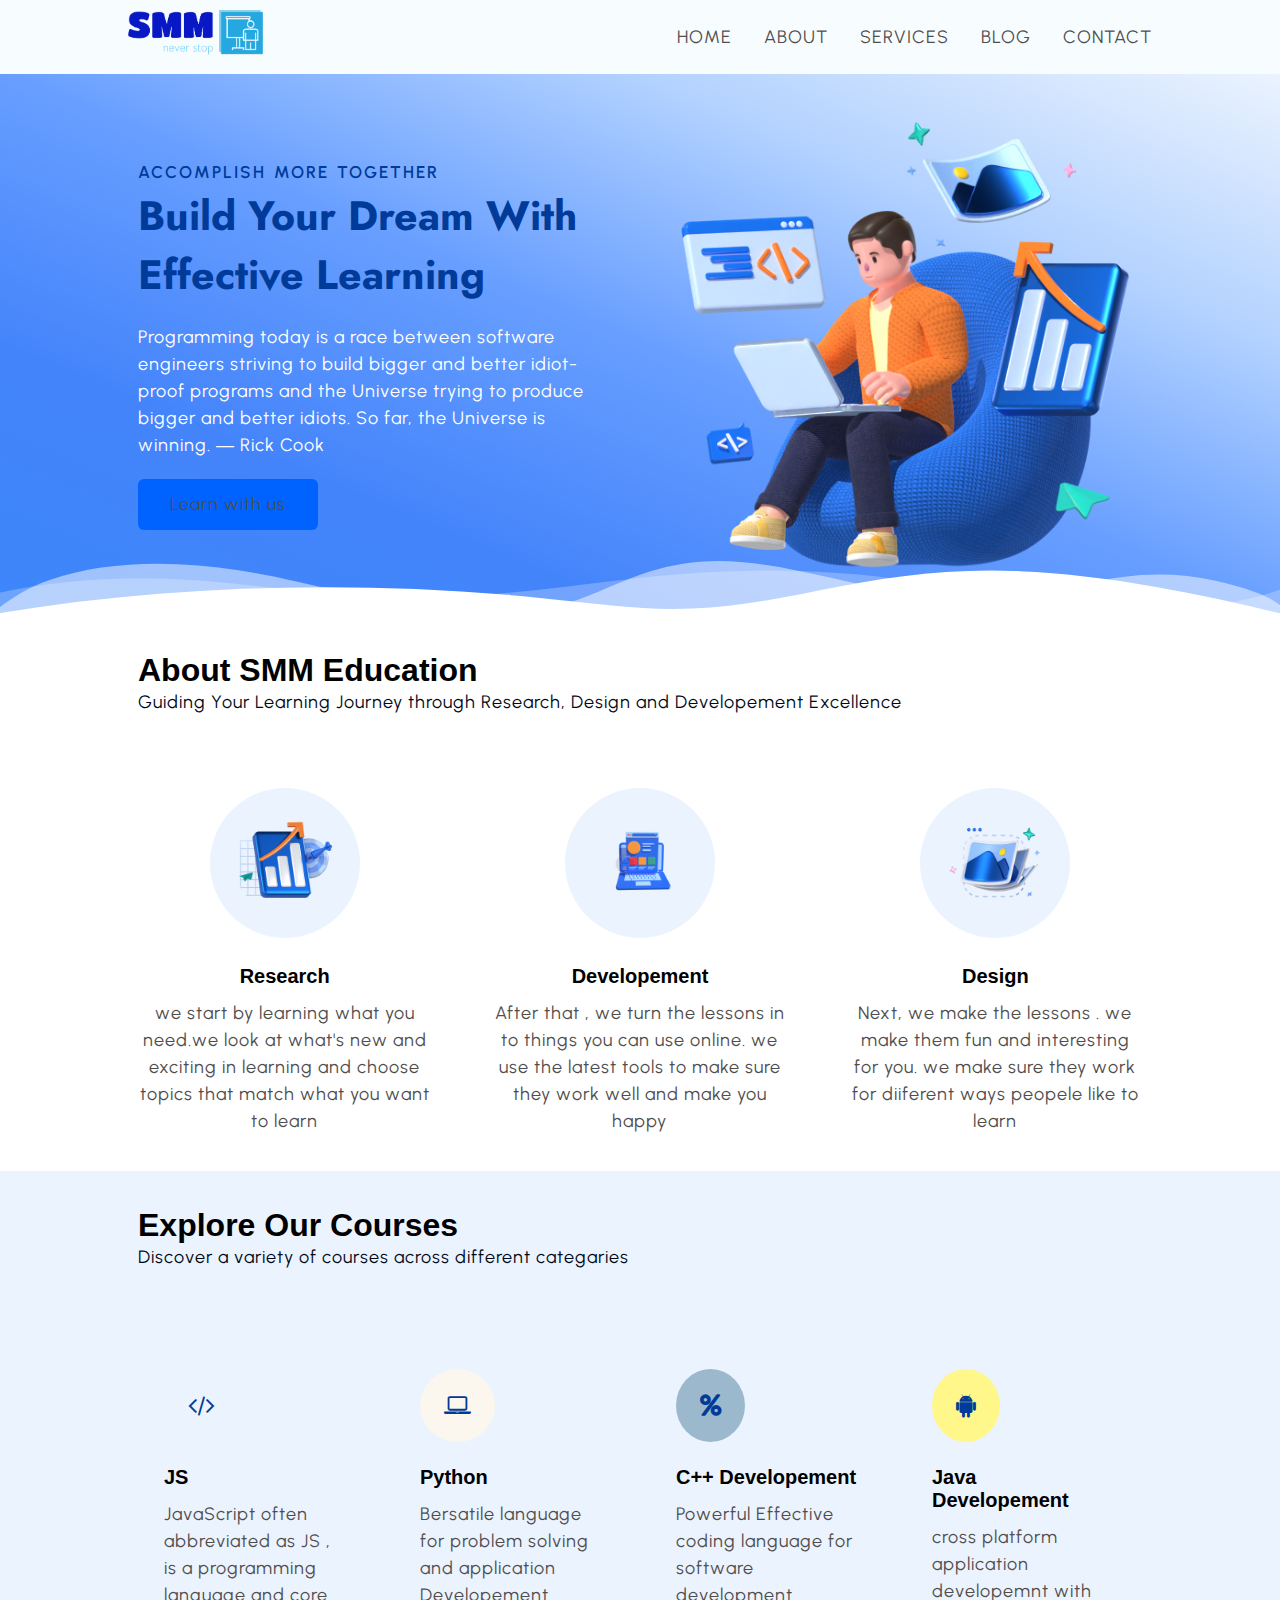
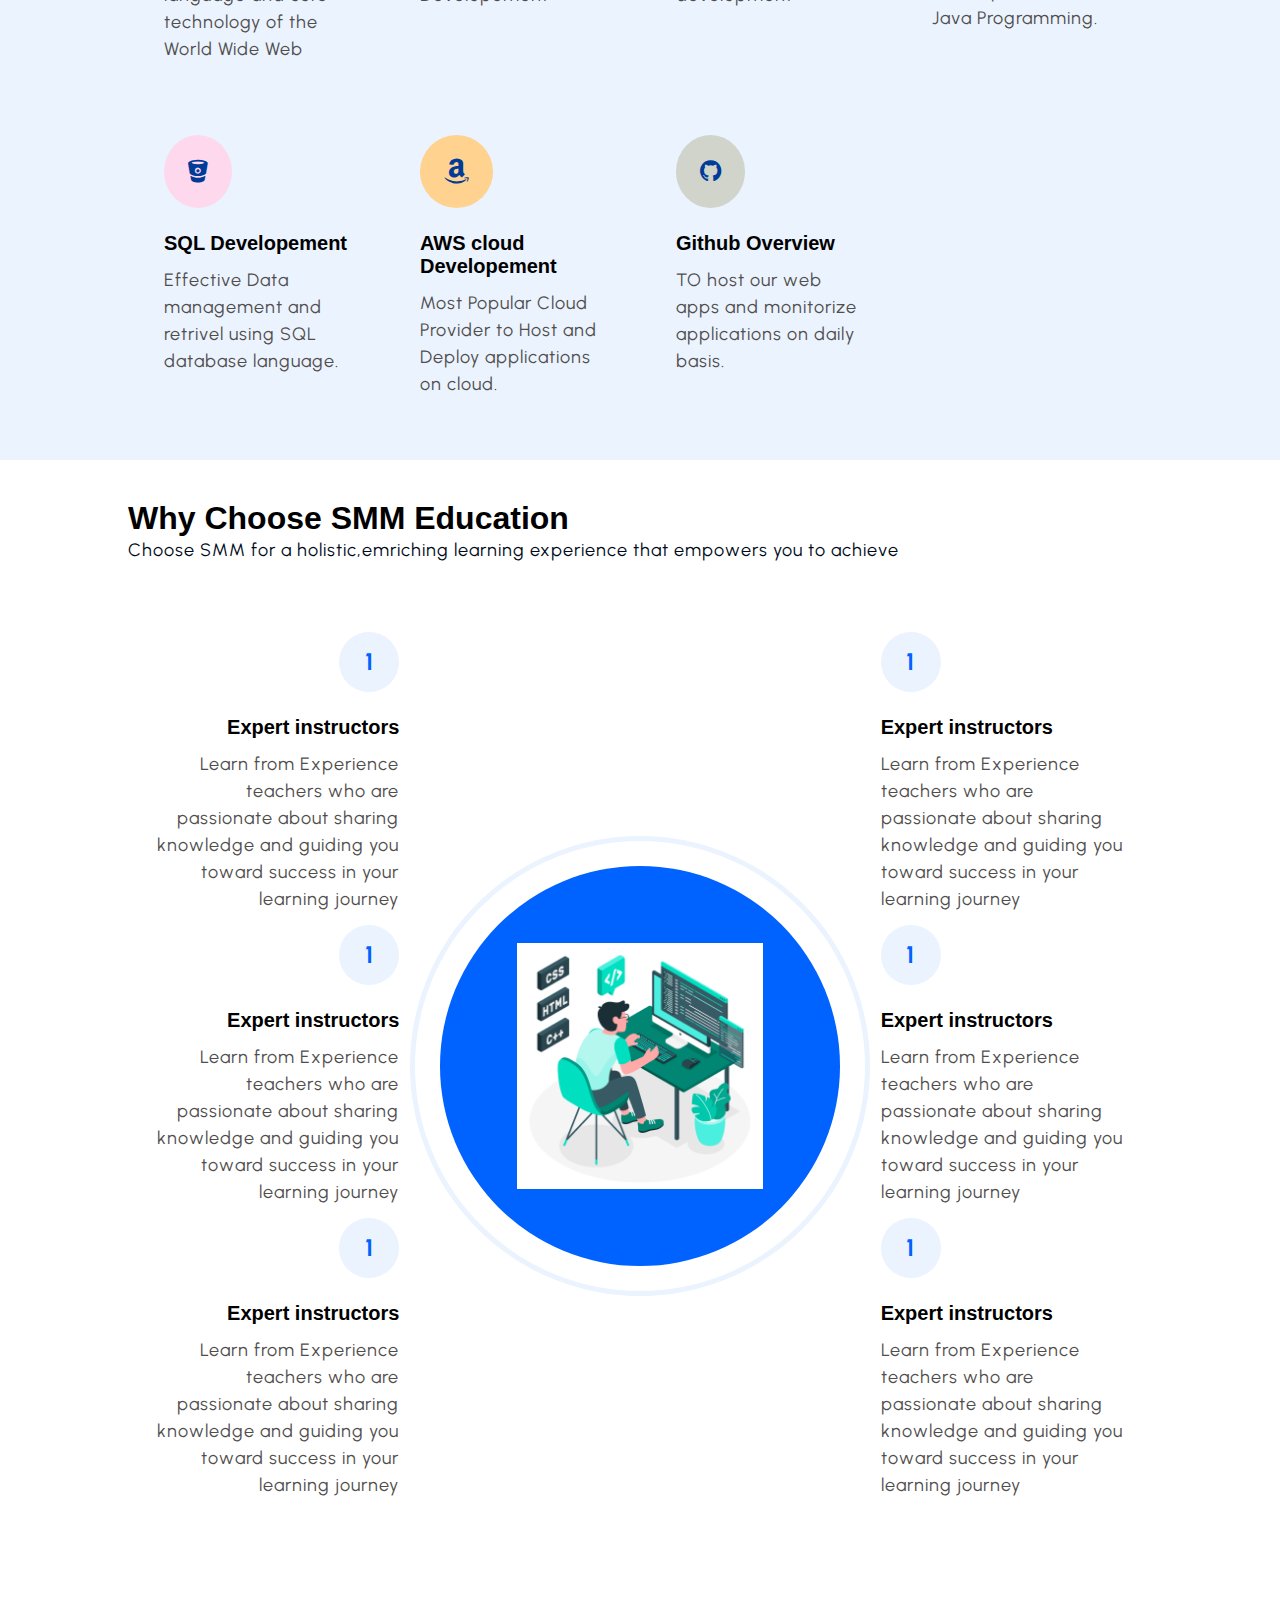
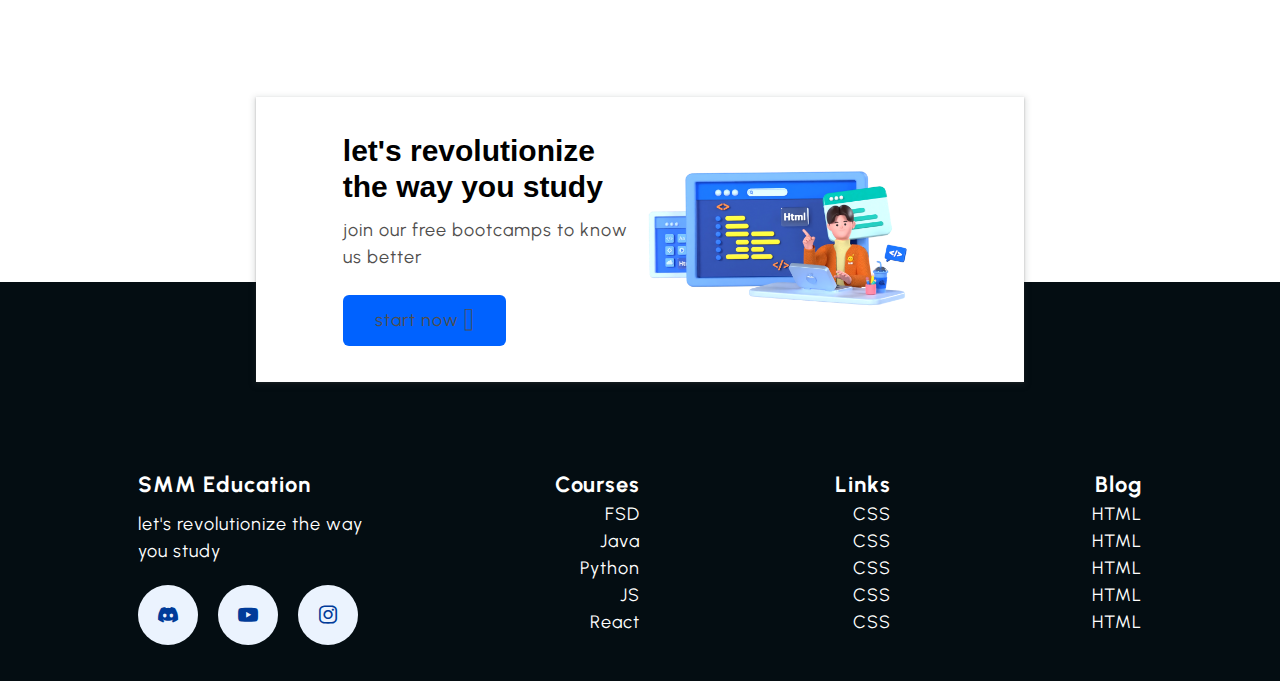
<file: index.html>
<!DOCTYPE html>
<html lang="en">
<head>
    <meta charset="UTF-8">
    <meta name="viewport" content="width=device-width, initial-scale=1.0">
    <title>SMM Kingdom</title>
    <link href='https://unpkg.com/boxicons@2.1.4/css/boxicons.min.css' rel='stylesheet'>
    <link rel="stylesheet" href="https://cdnjs.cloudflare.com/ajax/libs/font-awesome/4.7.0/css/font-awesome.min.css">
    <link rel="stylesheet" href="css/style.css">
</head>
<body>
    <header class="section-navbar">
        <div class="container">
            <div class="navbar-brand">
                <a href="index.html">
                    <img src="./images/logo1.png" alt="logo image" width="25%" height="auto">
                </a>
            </div>
            <div>
                <nav class="navbar">
                    <ul>
                        <li class="nav-item"><a class="nav-link" href="index.html">Home</a></li>
                        <li class="nav-item"><a class="nav-link" href="about.html">About</a></li>
                        <li class="nav-item"><a class="nav-link" href="service.html">Services</a></li>
                        <li class="nav-item"><a class="nav-link" href="blog.html">Blog</a></li>
                        <li class="nav-item"><a class="nav-link" href="contact.html">Contact</a></li>
                    </ul>
                </nav>

            </div>
        </div>
    </header>
 <!-- End of navbar  section -->

 <!-- Start Hero Section -->
 <main>
  <div class="section-hero">
    <div class="container grid grid-two-cols">
        <div class="section-hero--content">
            <p class="hero-subheading">
                ACCOMPLISH  MORE TOGETHER
            </p>
            <h1 class="hero-heading">
                Build Your Dream With Effective Learning
            </h1>
            <p class="hero-para">
                Programming today is a race between software engineers striving to 
                build bigger and better idiot-proof programs and the Universe trying to 
                produce bigger and better idiots. So far, the Universe is winning. ― Rick Cook 
            </p>
            <div class="hero-button">
                <a href="service.html" class="btn btn-white">Learn with us</a>
            </div>
        </div>

        <div class="section-hero--image">
            <figure>
                <img src="./images/main-hero.png" alt="hero 3d pic">
            </figure>

        </div>

    </div>

  </div>
  <div class="custom-shape-divider-bottom-1702902367">
    <svg data-name="Layer 1" xmlns="http://www.w3.org/2000/svg" viewBox="0 0 1200 120" preserveAspectRatio="none">
        <path d="M0,0V46.29c47.79,22.2,103.59,32.17,158,28,70.36-5.37,136.33-33.31,206.8-37.5C438.64,32.43,512.34,53.67,583,72.05c69.27,18,138.3,24.88,209.4,13.08,36.15-6,69.85-17.84,104.45-29.34C989.49,25,1113-14.29,1200,52.47V0Z" opacity=".25" class="shape-fill"></path>
        <path d="M0,0V15.81C13,36.92,27.64,56.86,47.69,72.05,99.41,111.27,165,111,224.58,91.58c31.15-10.15,60.09-26.07,89.67-39.8,40.92-19,84.73-46,130.83-49.67,36.26-2.85,70.9,9.42,98.6,31.56,31.77,25.39,62.32,62,103.63,73,40.44,10.79,81.35-6.69,119.13-24.28s75.16-39,116.92-43.05c59.73-5.85,113.28,22.88,168.9,38.84,30.2,8.66,59,6.17,87.09-7.5,22.43-10.89,48-26.93,60.65-49.24V0Z" opacity=".5" class="shape-fill"></path>
        <path d="M0,0V5.63C149.93,59,314.09,71.32,475.83,42.57c43-7.64,84.23-20.12,127.61-26.46,59-8.63,112.48,12.24,165.56,35.4C827.93,77.22,886,95.24,951.2,90c86.53-7,172.46-45.71,248.8-84.81V0Z" class="shape-fill"></path>
    </svg>
</div>
</main> 
 <!-- End Hero Section --> 

 <!-- About  Section -->
 <section class="section-about">
    <div class="container">
        <h2 class="section-common-heading">About SMM Education</h2>
        <p class="section-common-subheading">Guiding Your Learning Journey through Research,
             Design and Developement Excellence</p>

    </div>
    <div class="container grid grid-three--cols">
      <div class="about-div">
        <div class="icon">
            <img src="/images/research.png" alt="research image">
        </div>
        <h3 class="section-common--title">
            Research
        </h3>
        <p >we start by learning what you need.we look at what's new and 
            exciting in learning and choose topics that match what you want to learn
        </p>
      </div>

      <div class="about-div">
        <div class="icon">
            <img src="/images/dev.png" alt="research image">
        </div>
        <h3 class="section-common--title">
            Developement
        </h3>
        <p >After that , we turn the lessons in to things you can use online. we use the latest tools to make 
            sure they work well and make you happy
        </p>
      </div>

      <div class="about-div">
        <div class="icon">
            <img src="/images/design.png" alt="research image">
        </div>
        <h3 class="section-common--title">
            Design
        </h3>
        <p >Next, we make the lessons . we make them fun and interesting for you.
            we make sure they work for diiferent ways peopele like to learn
        </p>
      </div>
    </div>
 </section>
 <!-- End About Section --> 

 <!-- Course  Section -->
 <section class="section-course">
    <div class="container">
        <h2 class="section-common-heading">Explore Our Courses</h2>
        <p class="section-common-subheading">Discover a variety of courses across different categaries</p>
            
    </div>
    <div class="container grid grid-four--cols">
        <div class="course-div">
        <div class="icon">
            <i class="fa fa-code"></i>
        </div>
        <h3 class="section-common--title">
            JS
        </h3>
        <p >JavaScript often abbreviated as JS , is a programming language and core technology of the World Wide Web
        </p>
      </div>


      <div class="course-div">
        <div class="icon">
            <i class="fa fa-laptop"></i>
        </div>
        <h3 class="section-common--title">
            Python
        </h3>
        <p >Bersatile language for problem solving and application Developement
        </p>
      </div>


      <div class="course-div">
        <div class="icon">
            <i class="fa fa-percent"></i>
        </div>
        <h3 class="section-common--title">
            C++ Developement
        </h3>
        <p >Powerful Effective coding language for software development
        </p>
      </div>

      <div class="course-div">
        <div class="icon">
            <i class="fa fa-android"></i>
        </div>
        <h3 class="section-common--title">
            Java Developement
        </h3>
        <p >cross platform application developemnt with Java Programming.
        </p>
      </div>

      <div class="course-div">
        <div class="icon">
            <i class="fa fa-bitbucket"></i>
        </div>
        <h3 class="section-common--title">
            SQL Developement
        </h3>
        <p >Effective Data management and retrivel using SQL database language.
        </p>
      </div>

      <div class="course-div">
        <div class="icon">
            <i class="fa fa-amazon"></i>
        </div>
        <h3 class="section-common--title">
            AWS cloud Developement
        </h3>
        <p >Most Popular Cloud Provider to Host and Deploy applications on cloud.
        </p>
      </div>

      <div class="course-div">
        <div class="icon">
            <i class="fa fa-github"></i>
        </div>
        <h3 class="section-common--title">
            Github Overview
        </h3>
        <p >TO host our web apps and monitorize applications on daily basis.
        </p>
      </div>
    </div>
 </section>
 <!-- End Course Section --> 
 <!-- why Choose Course Section -->

 <section class="section-why--choose">
    <div class="container">
        <h2 class="section-common-heading">Why Choose SMM Education</h2>
        <p class="section-common-subheading">Choose SMM for a holistic,emriching learning experience that empowers you to achieve</p>

    </div>
    <div class="container grid grid-three--cols">
        <div class="choose-left--div text-align-right">
            <div class="why-choose--div">
                <p class="common-text--highlight">1</p>
                <h3 class="section-common--title">Expert instructors</h3>
                <p>Learn from Experience teachers who are passionate about sharing knowledge and
                    guiding you toward success in your learning journey
                </p>
            </div>

            <div class="why-choose--div">
                <p class="common-text--highlight">1</p>
                <h3 class="section-common--title">Expert instructors</h3>
                <p>Learn from Experience teachers who are passionate about sharing knowledge and
                    guiding you toward success in your learning journey
                </p>
            </div>


            <div class="why-choose--div">
                <p class="common-text--highlight">1</p>
                <h3 class="section-common--title">Expert instructors</h3>
                <p>Learn from Experience teachers who are passionate about sharing knowledge and
                    guiding you toward success in your learning journey
                </p>
            </div>
        </div>

        <!-- Center part of this -->
        <div class="choose-center--div">
            <figure>
                <img src="./images/1.jpg" alt="thapa tech">
            </figure>
        </div>

        <!-- Right side of part -->

        <div class="choose-right--div text-align-left">
            <div class="why-choose--div">
                <p class="common-text--highlight">1</p>
                <h3 class="section-common--title">Expert instructors</h3>
                <p>Learn from Experience teachers who are passionate about sharing knowledge and
                    guiding you toward success in your learning journey
                </p>
            </div>

            <div class="why-choose--div">
                <p class="common-text--highlight">1</p>
                <h3 class="section-common--title">Expert instructors</h3>
                <p>Learn from Experience teachers who are passionate about sharing knowledge and
                    guiding you toward success in your learning journey
                </p>
            </div>

            <div class="why-choose--div">
                <p class="common-text--highlight">1</p>
                <h3 class="section-common--title">Expert instructors</h3>
                <p>Learn from Experience teachers who are passionate about sharing knowledge and
                    guiding you toward success in your learning journey
                </p>
            </div>
        </div>

    </div>
 </section>

 <!-- End Choose Course Section -->

 <!-- contact home Section -->

 <div class="section-contact-homepage" id="section-contact-homepage">
    <div class="container grid grid-two-cols">
       <div class="contact-content">
        <h2 class="contact-title">let's revolutionize the way you study</h2>
        <p>join our free bootcamps to know us better</p>
        <div class="btn">
            <a href="contact.html">start now <i class='fas fa-arrow-right'></i></a>
        </div>
       </div>
       <div class="contact-image">
          <img src="images/main.png" alt="a guy coding">
       </div>
    </div>

 </div>


 <!-- End contact home Section -->

<!-- Footer Section -->
<footer>
    <div class="container grid grid-four--cols">
        <div class="footer-1--div">
            <div class="logo-brand">
                <a href="index.html" class="footer-subheading"> SMM Education</a>
            </div>
            <p>let's revolutionize the way you study</p>
            <div class="social-footer--icons">
                <a href="/" target="_blank" class="common-text--highlight"><i class='bx bxl-discord-alt'></i></a>
                <a href="/" target="_blank" class="common-text--highlight"><i class='bx bxl-youtube'></i></a>
                <a href="/" target="_blank" class="common-text--highlight"><i class='bx bxl-instagram'></i></a>
            </div>
        </div>

        <div class="footer-2--div">
            <p class="footer-subheading">Courses</p>
                <ul>
                    <li><a href="/">FSD</a></li>
                    <li><a href="/">Java</a></li>
                    <li><a href="/">Python</a></li>
                    <li><a href="/">JS</a></li>
                    <li><a href="/">React</a></li>
                </ul>

            

        </div>

        <div class="footer-3--div">
            <p class="footer-subheading">Links</p>
                <ul>
                    <li><a href="/">CSS</a></li>
                    <li><a href="/">CSS</a></li>
                    <li><a href="/">CSS</a></li>
                    <li><a href="/">CSS</a></li>
                    <li><a href="/">CSS</a></li>
                </ul>

            

        </div>

        <div class="footer-4--div">
            <p class="footer-subheading">Blog </p>
                <ul>
                    <li><a href="/">HTML</a></li>
                    <li><a href="/">HTML</a></li>
                    <li><a href="/">HTML</a></li>
                    <li><a href="/">HTML</a></li>
                    <li><a href="/">HTML</a></li>
                </ul>

           

        </div>

    </div>
</footer>

<!-- End Footer Section -->

</body>
</html>
</file>
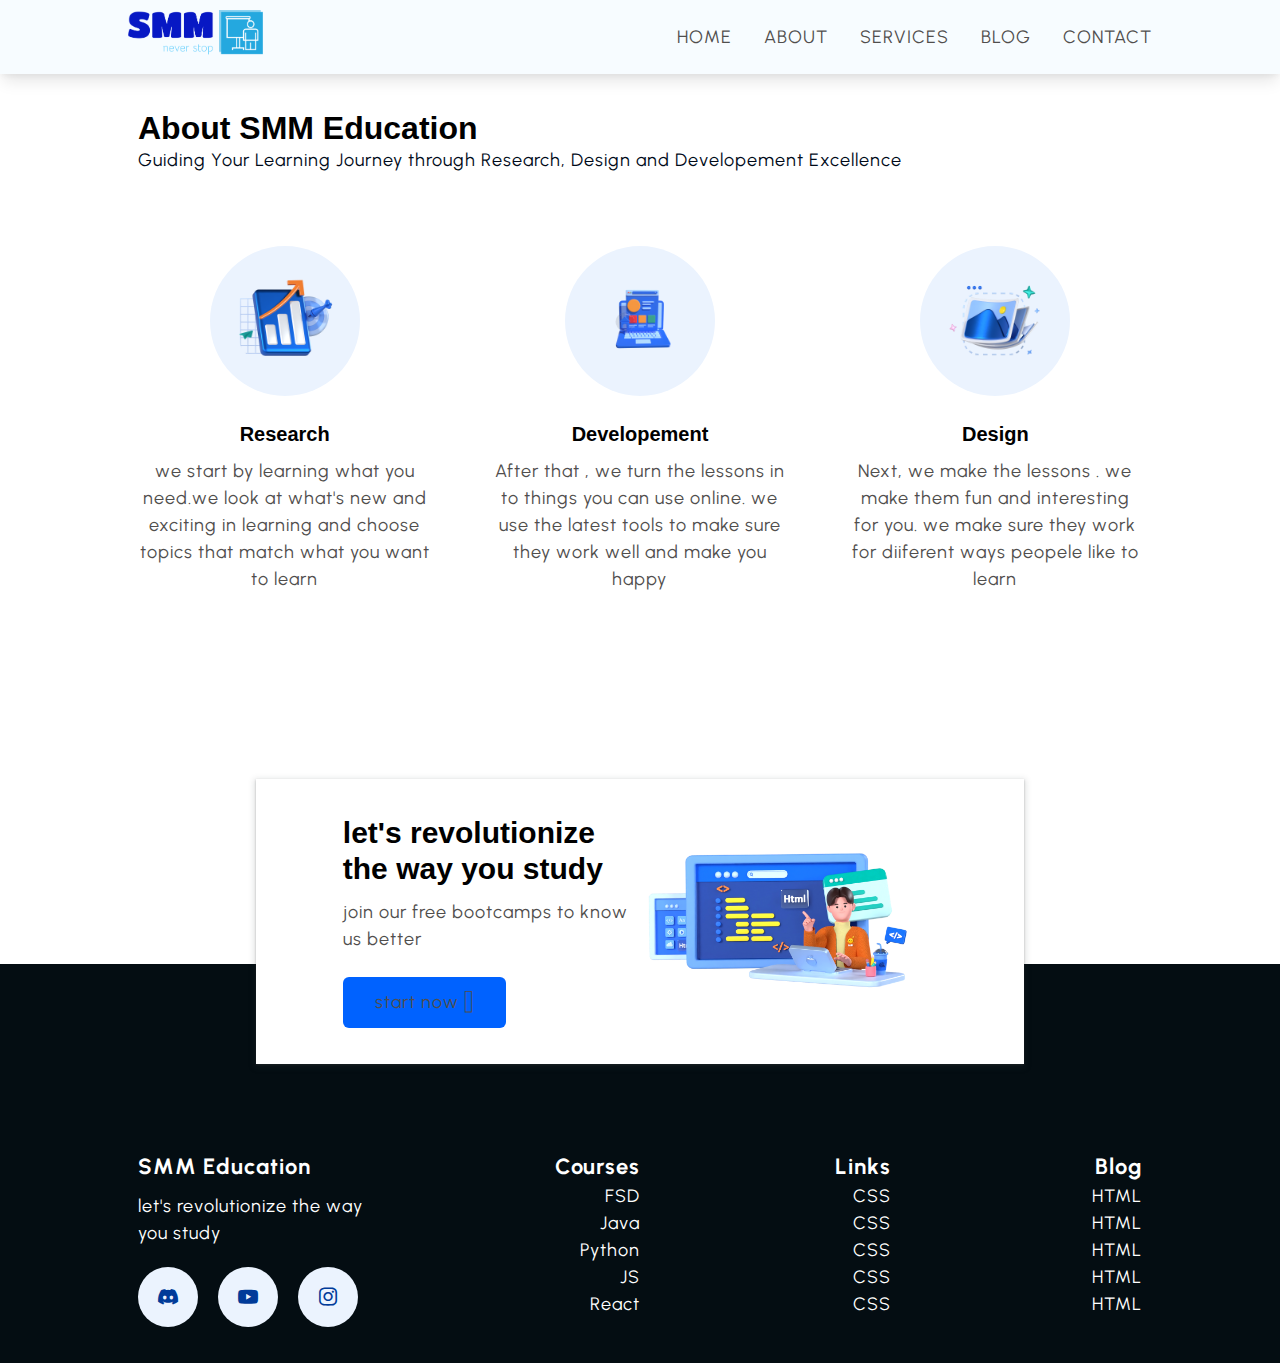
<file: about.html>
<!DOCTYPE html>
<html lang="en">
<head>
    <meta charset="UTF-8">
    <meta name="viewport" content="width=device-width, initial-scale=1.0">
    <title>SMM Kingdom</title>
    <link href='https://unpkg.com/boxicons@2.1.4/css/boxicons.min.css' rel='stylesheet'>
    <link rel="stylesheet" href="https://cdnjs.cloudflare.com/ajax/libs/font-awesome/4.7.0/css/font-awesome.min.css">
    <link rel="stylesheet" href="css/style.css">
</head>
<body>
    <header class="section-navbar">
        <div class="container">
            <div class="navbar-brand">
                <a href="index.html">
                    <img src="./images/logo1.png" alt="logo image" width="25%" height="auto">
                </a>
            </div>
            <div>
                <nav class="navbar">
                    <ul>
                        <li class="nav-item"><a class="nav-link" href="index.html">Home</a></li>
                        <li class="nav-item"><a class="nav-link" href="about.html">About</a></li>
                        <li class="nav-item"><a class="nav-link" href="service.html">Services</a></li>
                        <li class="nav-item"><a class="nav-link" href="blog.html">Blog</a></li>
                        <li class="nav-item"><a class="nav-link" href="contact.html">Contact</a></li>
                    </ul>
                </nav>

            </div>
        </div>
    </header>

<!-- ========== About Section ========== -->
<section class="section-about">
  <div class="container">
      <h2 class="section-common-heading">About SMM Education</h2>
      <p class="section-common-subheading">Guiding Your Learning Journey through Research,
           Design and Developement Excellence</p>

  </div>
  <div class="container grid grid-three--cols">
    <div class="about-div">
      <div class="icon">
          <img src="/images/research.png" alt="research image">
      </div>
      <h3 class="section-common--title">
          Research
      </h3>
      <p >we start by learning what you need.we look at what's new and 
          exciting in learning and choose topics that match what you want to learn
      </p>
    </div>

    <div class="about-div">
      <div class="icon">
          <img src="/images/dev.png" alt="research image">
      </div>
      <h3 class="section-common--title">
          Developement
      </h3>
      <p >After that , we turn the lessons in to things you can use online. we use the latest tools to make 
          sure they work well and make you happy
      </p>
    </div>

    <div class="about-div">
      <div class="icon">
          <img src="/images/design.png" alt="research image">
      </div>
      <h3 class="section-common--title">
          Design
      </h3>
      <p >Next, we make the lessons . we make them fun and interesting for you.
          we make sure they work for diiferent ways peopele like to learn
      </p>
    </div>
  </div>
</section>


<!-- Contact page -->

<div class="section-contact-homepage" id="section-contact-homepage">
  <div class="container grid grid-two-cols">
     <div class="contact-content">
      <h2 class="contact-title">let's revolutionize the way you study</h2>
      <p>join our free bootcamps to know us better</p>
      <div class="btn">
          <a href="contact.html">start now <i class='fas fa-arrow-right'></i></a>
      </div>
     </div>
     <div class="contact-image">
        <img src="images/main.png" alt="a guy coding">
     </div>
  </div>

</div>



<!--Footer section-->

<footer>
  <div class="container grid grid-four--cols">
      <div class="footer-1--div">
          <div class="logo-brand">
              <a href="index.html" class="footer-subheading"> SMM Education</a>
          </div>
          <p>let's revolutionize the way you study</p>
          <div class="social-footer--icons">
              <a href="/" target="_blank" class="common-text--highlight"><i class='bx bxl-discord-alt'></i></a>
              <a href="/" target="_blank" class="common-text--highlight"><i class='bx bxl-youtube'></i></a>
              <a href="/" target="_blank" class="common-text--highlight"><i class='bx bxl-instagram'></i></a>
          </div>
      </div>

      <div class="footer-2--div">
          <p class="footer-subheading">Courses</p>
              <ul>
                  <li><a href="/">FSD</a></li>
                  <li><a href="/">Java</a></li>
                  <li><a href="/">Python</a></li>
                  <li><a href="/">JS</a></li>
                  <li><a href="/">React</a></li>
              </ul>

          

      </div>

      <div class="footer-3--div">
          <p class="footer-subheading">Links</p>
              <ul>
                  <li><a href="/">CSS</a></li>
                  <li><a href="/">CSS</a></li>
                  <li><a href="/">CSS</a></li>
                  <li><a href="/">CSS</a></li>
                  <li><a href="/">CSS</a></li>
              </ul>

          

      </div>

      <div class="footer-4--div">
          <p class="footer-subheading">Blog </p>
              <ul>
                  <li><a href="/">HTML</a></li>
                  <li><a href="/">HTML</a></li>
                  <li><a href="/">HTML</a></li>
                  <li><a href="/">HTML</a></li>
                  <li><a href="/">HTML</a></li>
              </ul>

         

      </div>

  </div>
</footer>

    
  </body>
</html>
</file>
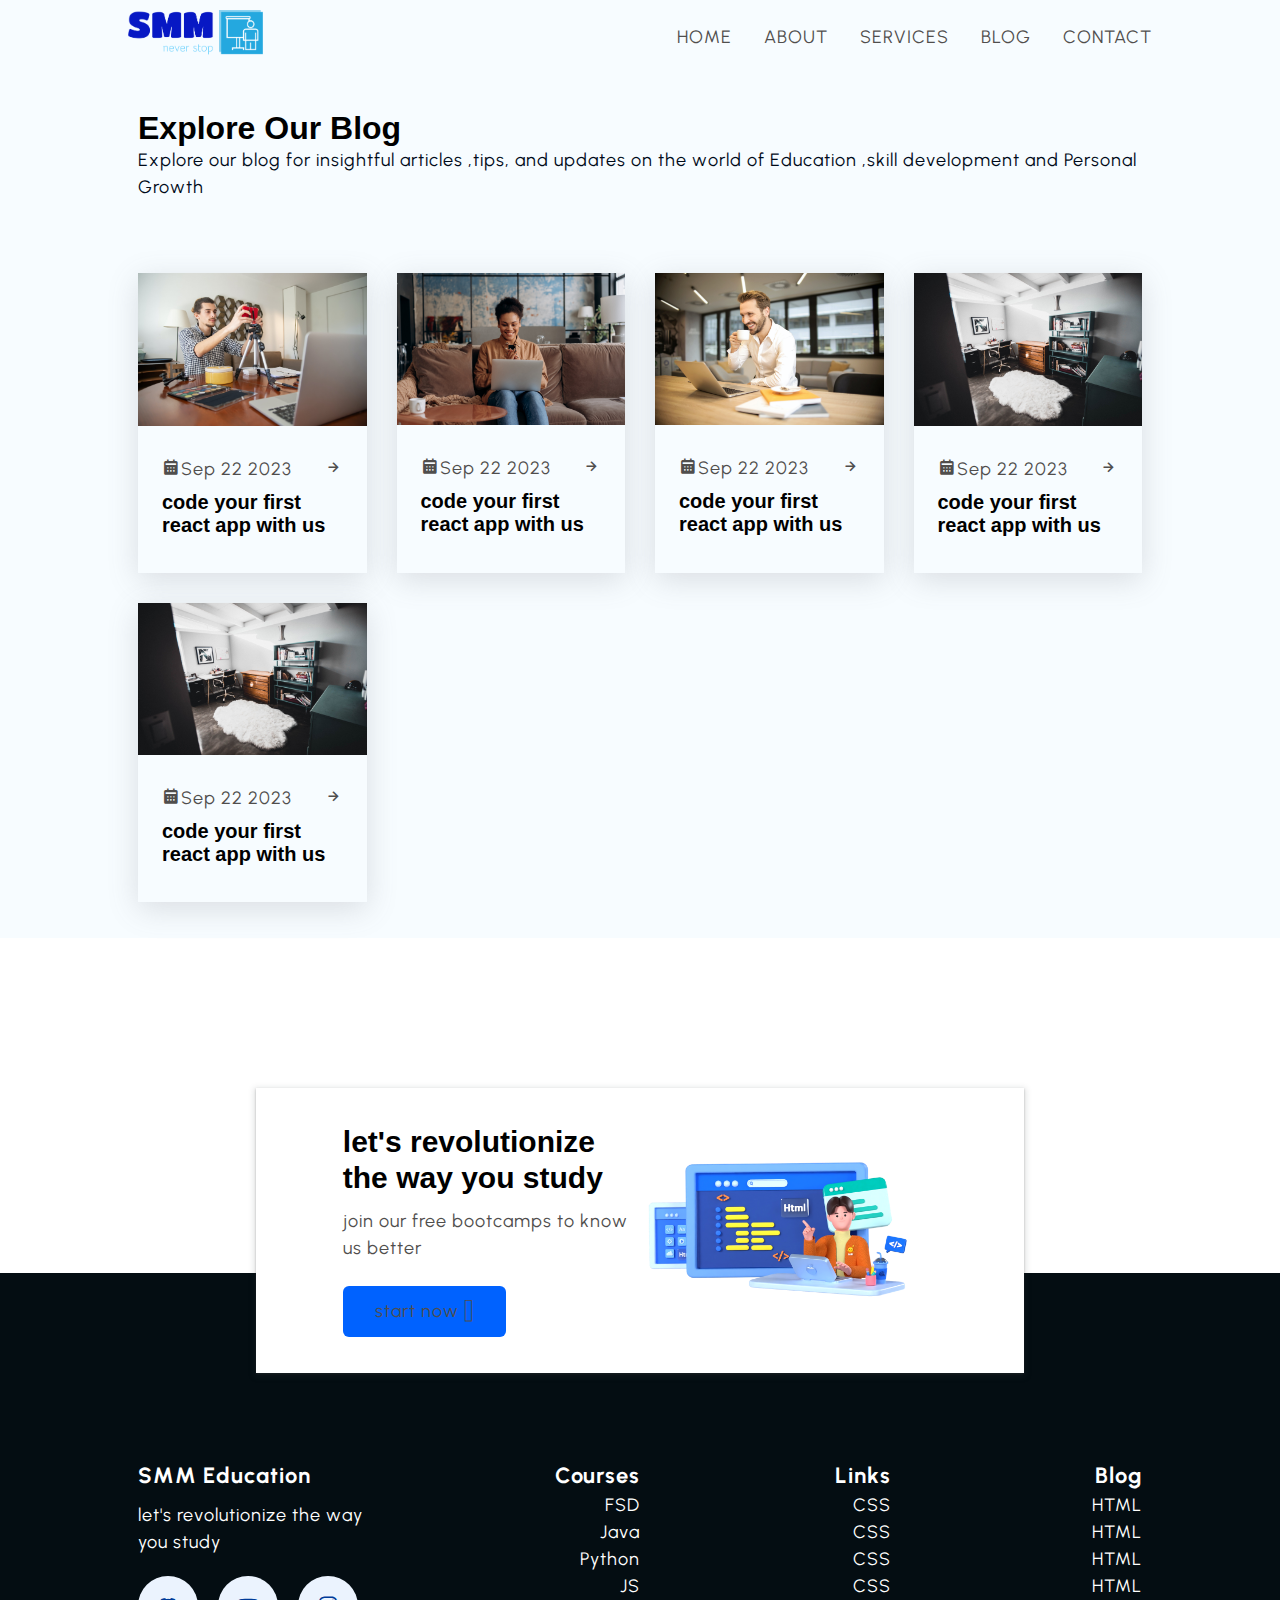
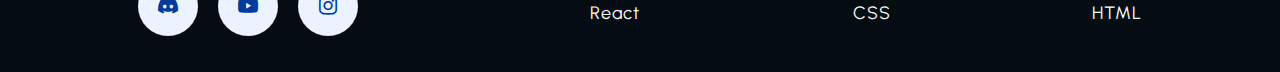
<file: blog.html>
<!DOCTYPE html>
<html lang="en">
<head>
    <meta charset="UTF-8">
    <meta name="viewport" content="width=device-width, initial-scale=1.0">
    <title>SMM Kingdom</title>
    <link href='https://unpkg.com/boxicons@2.1.4/css/boxicons.min.css' rel='stylesheet'>
    <link rel="stylesheet" href="https://cdnjs.cloudflare.com/ajax/libs/font-awesome/4.7.0/css/font-awesome.min.css">
    <link rel="stylesheet" href="css/style.css">
</head>
<body>
    <header class="section-navbar">
        <div class="container">
            <div class="navbar-brand">
                <a href="index.html">
                    <img src="./images/logo1.png" alt="logo image" width="25%" height="auto">
                </a>
            </div>
            <div>
                <nav class="navbar">
                    <ul>
                        <li class="nav-item"><a class="nav-link" href="index.html">Home</a></li>
                        <li class="nav-item"><a class="nav-link" href="about.html">About</a></li>
                        <li class="nav-item"><a class="nav-link" href="service.html">Services</a></li>
                        <li class="nav-item"><a class="nav-link" href="blog.html">Blog</a></li>
                        <li class="nav-item"><a class="nav-link" href="contact.html">Contact</a></li>
                    </ul>
                </nav>

            </div>
        </div>
    </header>

<!-- ========== Blog Section ========== -->

<div class="section-blog">
    <div class="container">
        <h2 class="section-common-heading">Explore Our Blog</h2>
        <p class="section-common-subheading">Explore our blog for insightful articles ,tips,  and updates on the 
            world of Education ,skill development and Personal Growth
        </p>
    </div>
        <div class="container grid grid-four--cols">
            <div class="blog">
                <figure>
                    <img src="images/1-1.jpg" alt="normal one">
                </figure>
                <div class="blog-content">
                    <div class="blog-date">
                        <p><i class='bx bxs-calendar'></i>Sep 22 2023</p>
                        <p><i class='bx bx-right-arrow-alt'></i></p>
                    </div>
                    <h2 class="section-common--title">
                        code your first react app with us
                    </h2>
                </div>

            </div>

            <div class="blog">
                <figure>
                    <img src="images/2-2.jpg" alt="normal one">
                </figure>
                <div class="blog-content">
                    <div class="blog-date">
                        <p><i class='bx bxs-calendar'></i>Sep 22 2023</p>
                        <p><i class='bx bx-right-arrow-alt'></i></p>
                    </div>
                    <h2 class="section-common--title">
                        code your first react app with us
                    </h2>
                </div>

            </div>

            <div class="blog">
                <figure>
                    <img src="images/3-3.jpg" alt="normal one">
                </figure>
                <div class="blog-content">
                    <div class="blog-date">
                        <p><i class='bx bxs-calendar'></i>Sep 22 2023</p>
                        <p><i class='bx bx-right-arrow-alt'></i></p>
                    </div>
                    <h2 class="section-common--title">
                        code your first react app with us
                    </h2>
                </div>

            </div>
            
            <div class="blog">
                <figure>
                    <img src="images/4-4.jpg" alt="normal one">
                </figure>
                <div class="blog-content">
                    <div class="blog-date">
                        <p><i class='bx bxs-calendar'></i>Sep 22 2023</p>
                        <p><i class='bx bx-right-arrow-alt'></i></p>
                    </div>
                    <h2 class="section-common--title">
                        code your first react app with us
                    </h2>
                </div>

            </div>

            <div class="blog">
                <figure>
                    <img src="images/4-4.jpg" alt="normal one">
                </figure>
                <div class="blog-content">
                    <div class="blog-date">
                        <p><i class='bx bxs-calendar'></i>Sep 22 2023</p>
                        <p><i class='bx bx-right-arrow-alt'></i></p>
                    </div>
                    <h2 class="section-common--title">
                        code your first react app with us
                    </h2>
                </div>

            </div>

        </div>

    

</div>

<!-- Contact page -->

<div class="section-contact-homepage" id="section-contact-homepage">
  <div class="container grid grid-two-cols">
     <div class="contact-content">
      <h2 class="contact-title">let's revolutionize the way you study</h2>
      <p>join our free bootcamps to know us better</p>
      <div class="btn">
          <a href="contact.html">start now <i class='fas fa-arrow-right'></i></a>
      </div>
     </div>
     <div class="contact-image">
        <img src="images/main.png" alt="a guy coding">
     </div>
  </div>

</div>



<!--Footer section-->

<footer>
  <div class="container grid grid-four--cols">
      <div class="footer-1--div">
          <div class="logo-brand">
              <a href="index.html" class="footer-subheading"> SMM Education</a>
          </div>
          <p>let's revolutionize the way you study</p>
          <div class="social-footer--icons">
              <a href="/" target="_blank" class="common-text--highlight"><i class='bx bxl-discord-alt'></i></a>
              <a href="/" target="_blank" class="common-text--highlight"><i class='bx bxl-youtube'></i></a>
              <a href="/" target="_blank" class="common-text--highlight"><i class='bx bxl-instagram'></i></a>
          </div>
      </div>

      <div class="footer-2--div">
          <p class="footer-subheading">Courses</p>
              <ul>
                  <li><a href="/">FSD</a></li>
                  <li><a href="/">Java</a></li>
                  <li><a href="/">Python</a></li>
                  <li><a href="/">JS</a></li>
                  <li><a href="/">React</a></li>
              </ul>

          

      </div>

      <div class="footer-3--div">
          <p class="footer-subheading">Links</p>
              <ul>
                  <li><a href="/">CSS</a></li>
                  <li><a href="/">CSS</a></li>
                  <li><a href="/">CSS</a></li>
                  <li><a href="/">CSS</a></li>
                  <li><a href="/">CSS</a></li>
              </ul>

          

      </div>

      <div class="footer-4--div">
          <p class="footer-subheading">Blog </p>
              <ul>
                  <li><a href="/">HTML</a></li>
                  <li><a href="/">HTML</a></li>
                  <li><a href="/">HTML</a></li>
                  <li><a href="/">HTML</a></li>
                  <li><a href="/">HTML</a></li>
              </ul>

         

      </div>

  </div>
</footer>

    
  </body>
</html>
</file>
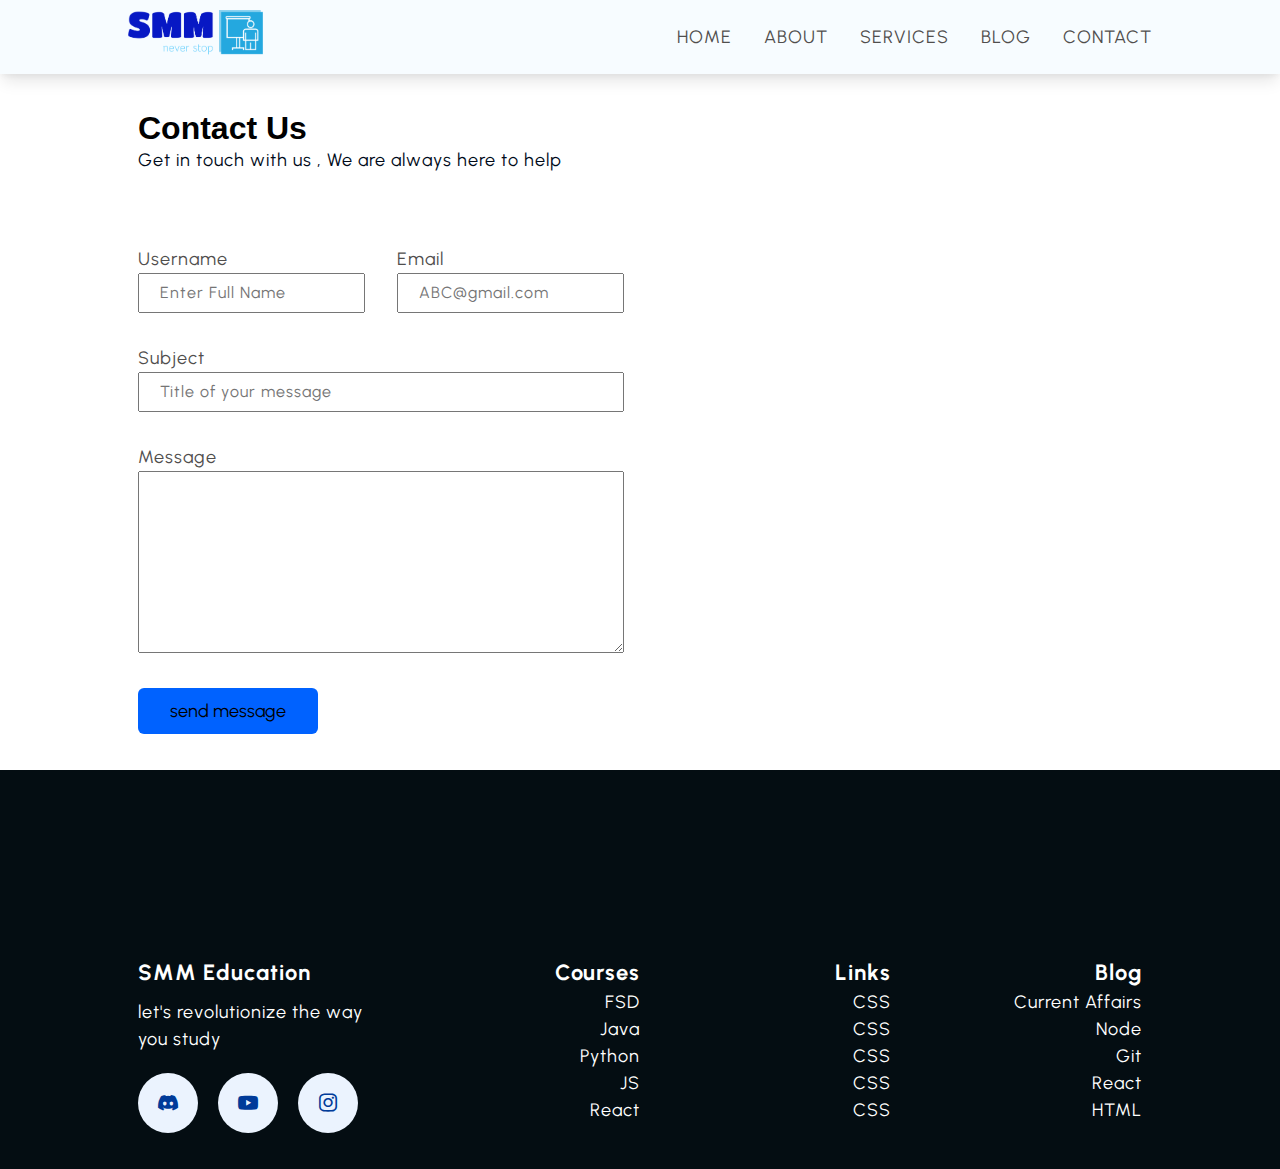
<file: contact.html>
<!DOCTYPE html>
<html lang="en">
<head>
    <meta charset="UTF-8">
    <meta name="viewport" content="width=device-width, initial-scale=1.0">
    <title>SMM Kingdom</title>
    <link href='https://unpkg.com/boxicons@2.1.4/css/boxicons.min.css' rel='stylesheet'>
    <link rel="stylesheet" href="https://cdnjs.cloudflare.com/ajax/libs/font-awesome/4.7.0/css/font-awesome.min.css">
    <link rel="stylesheet" href="css/style.css">
</head>
<body>
    <header class="section-navbar">
        <div class="container">
            <div class="navbar-brand">
                <a href="index.html">
                    <img src="./images/logo1.png" alt="logo image" width="25%" height="auto">
                </a>
            </div>
            <div>
                <nav class="navbar">
                    <ul>
                        <li class="nav-item"><a class="nav-link" href="index.html">Home</a></li>
                        <li class="nav-item"><a class="nav-link" href="about.html">About</a></li>
                        <li class="nav-item"><a class="nav-link" href="service.html">Services</a></li>
                        <li class="nav-item"><a class="nav-link" href="blog.html">Blog</a></li>
                        <li class="nav-item"><a class="nav-link" href="contact.html">Contact</a></li>
                    </ul>
                </nav>

            </div>
        </div>
    </header>

<!-- ========== Blog Section ========== -->

<div class="section-contact">
    <div class="container">
        <h2 class="section-common-heading">Contact Us</h2>
        <p class="section-common-subheading">Get in touch with us , We are always here to help
        </p>
    </div>
    <div class="container grid grid-two-cols">
            <div class="contact-content">
                <form action="#">
                    <div class="grid grid-two-cols mb-3">
                        <div>
                        <label for="username">username</label>
                        <input type="text" name="username" id="username" required autocomplete="off" placeholder="Enter Full Name" class="info-name name">
                        </div>
                        <div>
                        <label for="Email">Email</label>
                        <input type="email" name="Email" id="Email" required autocomplete="off" placeholder="ABC@gmail.com" class="info-name Email">
                        </div>
                    </div>

                    <div class="mb-3">
                        <label for="subject">subject</label>
                        <input type="text" name="subject" id="subject" required autocomplete="off"placeholder="Title of your message" class="info-name">
                    </div>
                    <div class="mb-3">
                        <label for="message">message</label>
                        <textarea name="message" id="message" cols="30" rows="10" class="info-name"></textarea>
                    </div>

                    <div>
                        <button type="submit" class="btn btn-submit">send message</button>
                    </div>
                </form>

            </div>
            <div class="section-map">
                <iframe src="https://www.google.com/maps/embed?pb=!1m18!1m12!1m3!1d497511.2310658522!2d79.8793347410795!3d13.047985943115949!2m3!1f0!2f0!3f0!3m2!1i1024!2i768!4f13.1!3m3!1m2!1s0x3a5265ea4f7d3361%3A0x6e61a70b6863d433!2sChennai%2C%20Tamil%20Nadu!5e0!3m2!1sen!2sin!4v1703179080455!5m2!1sen!2sin" width="100%" height="450" style="border:0;" allowfullscreen="" loading="lazy" referrerpolicy="no-referrer-when-downgrade"></iframe> 

            </div>

        </div>
            

    

</div>





<!--Footer section-->

<footer>
  <div class="container grid grid-four--cols">
      <div class="footer-1--div">
          <div class="logo-brand">
              <a href="index.html" class="footer-subheading"> SMM Education</a>
          </div>
          <p>let's revolutionize the way you study</p>
          <div class="social-footer--icons">
              <a href="/" target="_blank" class="common-text--highlight"><i class='bx bxl-discord-alt'></i></a>
              <a href="/" target="_blank" class="common-text--highlight"><i class='bx bxl-youtube'></i></a>
              <a href="/" target="_blank" class="common-text--highlight"><i class='bx bxl-instagram'></i></a>
          </div>
      </div>

      <div class="footer-2--div">
          <p class="footer-subheading">Courses</p>
              <ul>
                  <li><a href="/">FSD</a></li>
                  <li><a href="/">Java</a></li>
                  <li><a href="/">Python</a></li>
                  <li><a href="/">JS</a></li>
                  <li><a href="/">React</a></li>
              </ul>

          

      </div>

      <div class="footer-3--div">
          <p class="footer-subheading">Links</p>
              <ul>
                  <li><a href="/">CSS</a></li>
                  <li><a href="/">CSS</a></li>
                  <li><a href="/">CSS</a></li>
                  <li><a href="/">CSS</a></li>
                  <li><a href="/">CSS</a></li>
              </ul>

          

      </div>

      <div class="footer-4--div">
          <p class="footer-subheading">Blog </p>
              <ul>
                  <li><a href="/">Current Affairs</a></li>
                  <li><a href="/">Node</a></li>
                  <li><a href="/">Git</a></li>
                  <li><a href="/">React</a></li>
                  <li><a href="/">HTML</a></li>
              </ul>

         

      </div>

  </div>
</footer>

    
  </body>
</html>
</file>
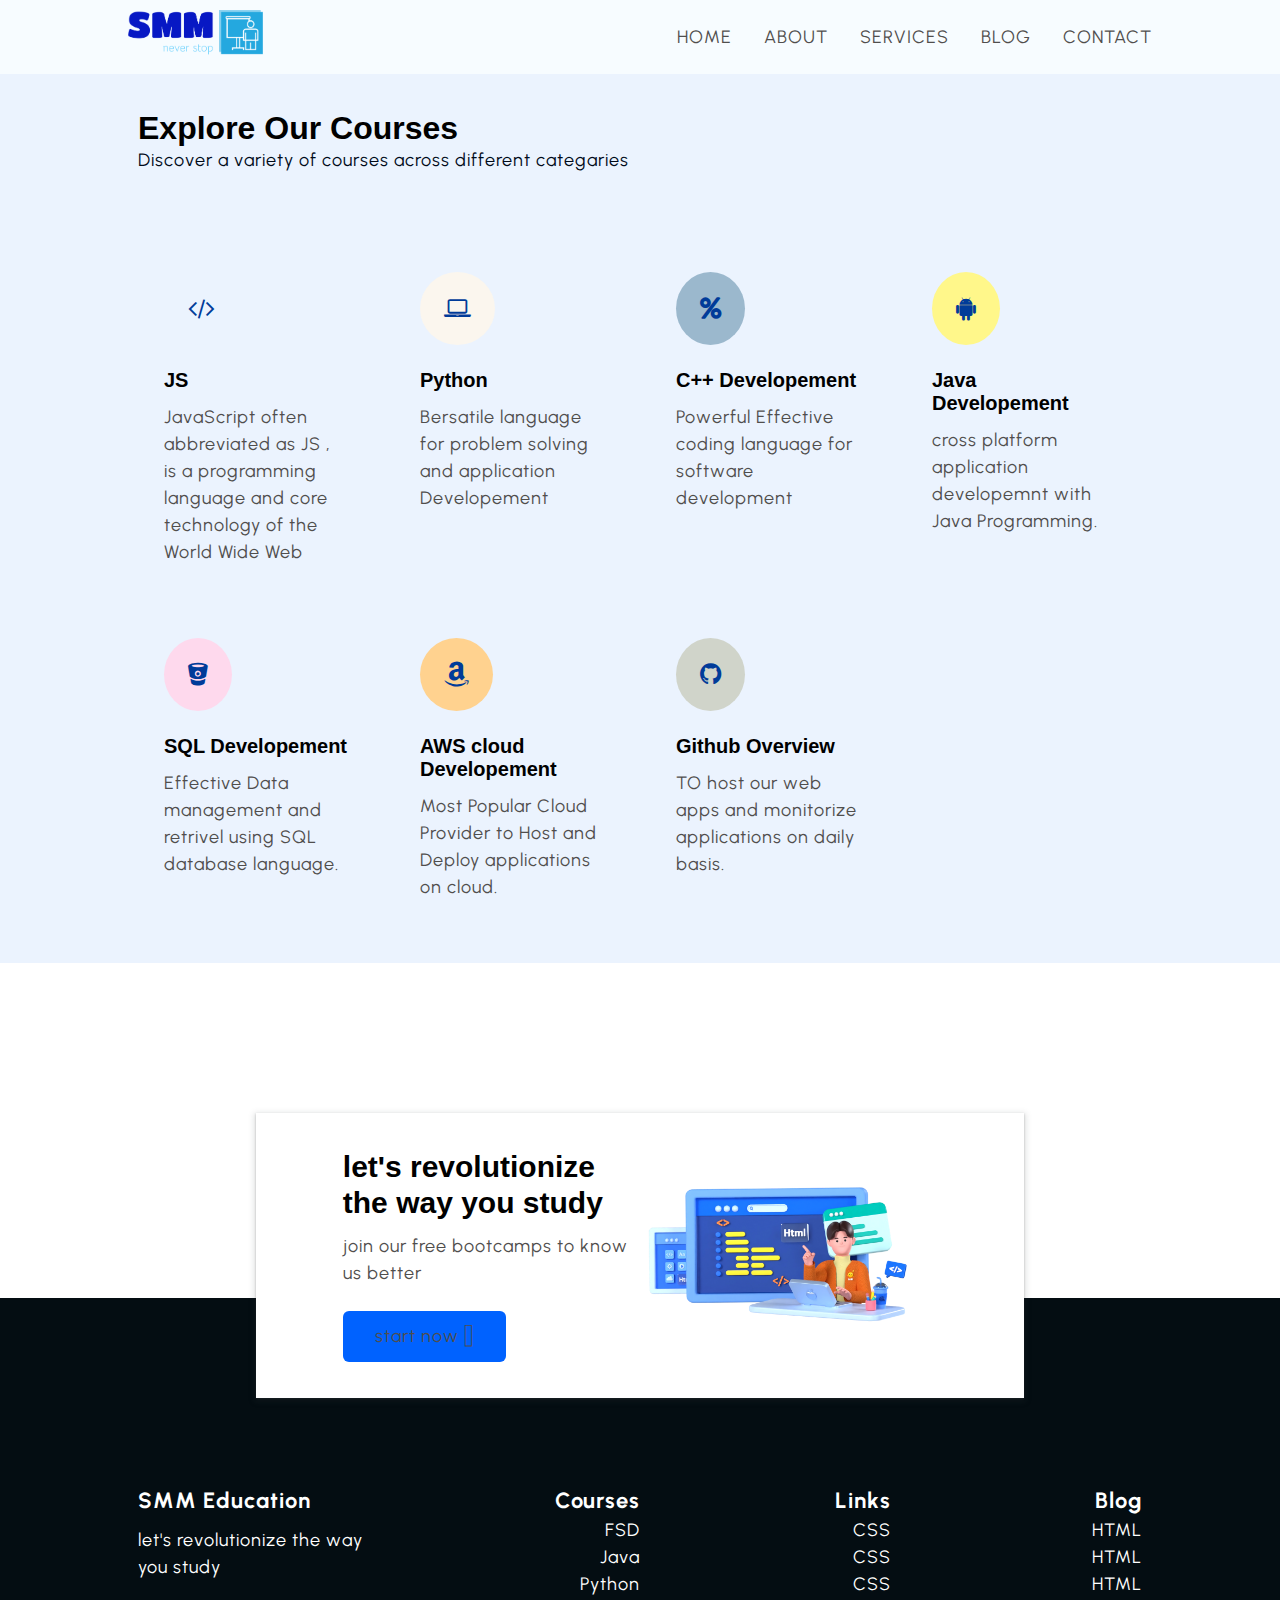
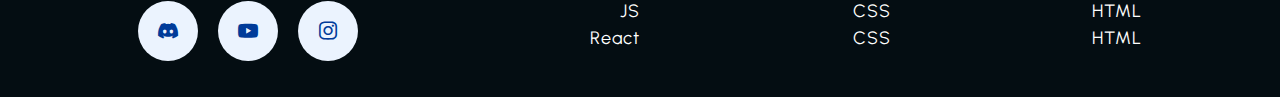
<file: service.html>
<!DOCTYPE html>
<html lang="en">
<head>
    <meta charset="UTF-8">
    <meta name="viewport" content="width=device-width, initial-scale=1.0">
    <title>SMM Kingdom</title>
    <link href='https://unpkg.com/boxicons@2.1.4/css/boxicons.min.css' rel='stylesheet'>
    <link rel="stylesheet" href="https://cdnjs.cloudflare.com/ajax/libs/font-awesome/4.7.0/css/font-awesome.min.css">
    <link rel="stylesheet" href="css/style.css">
</head>
<body>
    <header class="section-navbar">
        <div class="container">
            <div class="navbar-brand">
                <a href="index.html">
                    <img src="./images/logo1.png" alt="logo image" width="25%" height="auto">
                </a>
            </div>
            <div>
                <nav class="navbar">
                    <ul>
                        <li class="nav-item"><a class="nav-link" href="index.html">Home</a></li>
                        <li class="nav-item"><a class="nav-link" href="about.html">About</a></li>
                        <li class="nav-item"><a class="nav-link" href="service.html">Services</a></li>
                        <li class="nav-item"><a class="nav-link" href="blog.html">Blog</a></li>
                        <li class="nav-item"><a class="nav-link" href="contact.html">Contact</a></li>
                    </ul>
                </nav>

            </div>
        </div>
    </header>

<!-- ========== Services Section ========== -->
<section class="section-course">
    <div class="container">
        <h2 class="section-common-heading">Explore Our Courses</h2>
        <p class="section-common-subheading">Discover a variety of courses across different categaries</p>
            
    </div>
    <div class="container grid grid-four--cols">
        <div class="course-div">
        <div class="icon">
            <i class="fa fa-code"></i>
        </div>
        <h3 class="section-common--title">
            JS
        </h3>
        <p >JavaScript often abbreviated as JS , is a programming language and core technology of the World Wide Web
        </p>
      </div>


      <div class="course-div">
        <div class="icon">
            <i class="fa fa-laptop"></i>
        </div>
        <h3 class="section-common--title">
            Python
        </h3>
        <p >Bersatile language for problem solving and application Developement
        </p>
      </div>


      <div class="course-div">
        <div class="icon">
            <i class="fa fa-percent"></i>
        </div>
        <h3 class="section-common--title">
            C++ Developement
        </h3>
        <p >Powerful Effective coding language for software development
        </p>
      </div>

      <div class="course-div">
        <div class="icon">
            <i class="fa fa-android"></i>
        </div>
        <h3 class="section-common--title">
            Java Developement
        </h3>
        <p >cross platform application developemnt with Java Programming.
        </p>
      </div>

      <div class="course-div">
        <div class="icon">
            <i class="fa fa-bitbucket"></i>
        </div>
        <h3 class="section-common--title">
            SQL Developement
        </h3>
        <p >Effective Data management and retrivel using SQL database language.
        </p>
      </div>

      <div class="course-div">
        <div class="icon">
            <i class="fa fa-amazon"></i>
        </div>
        <h3 class="section-common--title">
            AWS cloud Developement
        </h3>
        <p >Most Popular Cloud Provider to Host and Deploy applications on cloud.
        </p>
      </div>

      <div class="course-div">
        <div class="icon">
            <i class="fa fa-github"></i>
        </div>
        <h3 class="section-common--title">
            Github Overview
        </h3>
        <p >TO host our web apps and monitorize applications on daily basis.
        </p>
      </div>
    </div>
 </section>


<!-- Contact page -->

<div class="section-contact-homepage" id="section-contact-homepage">
  <div class="container grid grid-two-cols">
     <div class="contact-content">
      <h2 class="contact-title">let's revolutionize the way you study</h2>
      <p>join our free bootcamps to know us better</p>
      <div class="btn">
          <a href="contact.html">start now <i class='fas fa-arrow-right'></i></a>
      </div>
     </div>
     <div class="contact-image">
        <img src="images/main.png" alt="a guy coding">
     </div>
  </div>

</div>



<!--Footer section-->

<footer>
  <div class="container grid grid-four--cols">
      <div class="footer-1--div">
          <div class="logo-brand">
              <a href="index.html" class="footer-subheading"> SMM Education</a>
          </div>
          <p>let's revolutionize the way you study</p>
          <div class="social-footer--icons">
              <a href="/" target="_blank" class="common-text--highlight"><i class='bx bxl-discord-alt'></i></a>
              <a href="/" target="_blank" class="common-text--highlight"><i class='bx bxl-youtube'></i></a>
              <a href="/" target="_blank" class="common-text--highlight"><i class='bx bxl-instagram'></i></a>
          </div>
      </div>

      <div class="footer-2--div">
          <p class="footer-subheading">Courses</p>
              <ul>
                  <li><a href="/">FSD</a></li>
                  <li><a href="/">Java</a></li>
                  <li><a href="/">Python</a></li>
                  <li><a href="/">JS</a></li>
                  <li><a href="/">React</a></li>
              </ul>

          

      </div>

      <div class="footer-3--div">
          <p class="footer-subheading">Links</p>
              <ul>
                  <li><a href="/">CSS</a></li>
                  <li><a href="/">CSS</a></li>
                  <li><a href="/">CSS</a></li>
                  <li><a href="/">CSS</a></li>
                  <li><a href="/">CSS</a></li>
              </ul>

          

      </div>

      <div class="footer-4--div">
          <p class="footer-subheading">Blog </p>
              <ul>
                  <li><a href="/">HTML</a></li>
                  <li><a href="/">HTML</a></li>
                  <li><a href="/">HTML</a></li>
                  <li><a href="/">HTML</a></li>
                  <li><a href="/">HTML</a></li>
              </ul>

         

      </div>

  </div>
</footer>

    
  </body>
</html>
</file>
<file: css/style.css>
@import url('https://fonts.googleapis.com/css2?family=Jost&family=Urbanist:wght@200;300&display=swap');

/* base rule  */

* {
  margin: 0;
  padding: 0;
  box-sizing: border-box;
  font-family: "Urbanist", sans-serif;
}

html {
  font-size: 62.5%;
  scroll-behavior: smooth;
  /* 1rem = 10px  */
  /* scroll-behavior: smooth; */
  /* scroll-snap-type: Y proximity; */
}

h1,
h2,
h3,
h4,
h5,
h6 {
  font-family: "Poppins", sans-serif;
}

p,
li,
a,
label {
  font-family: "Urbanist", sans-serif;
  font-size: 1.8rem;
  letter-spacing: 0.1rem;
  font-weight: 400;
  color: var(--para-color);
  line-height: 1.5;
}

a {
  text-decoration: none;
}

li {
  list-style: none;
}

/* theme */

:root {
  --main-color: #0062ff;
  --supporting-color: #ebf3fe;
  --font-color: #424242;
  /* --bg-color: #ffffff; */
  --bg-color: #f7fcff;
  --heading-color: #000a19;
  --hero-heading-color: #003b99;
  --white-color: #ffffff;
  --para-color: #504e4d;
  --bnt-hover-bg-color: #003b99;
  --btn-box-shadow: rgba(100, 100, 111, 0.2) 0px 7px 29px 0px;
  --footer-bg-color: #040d12;
}

/* layout */

/***** navbar Section *****/
header{
  background-color: var(--bg-color);
}
.container{
  max-width:80%;
  margin: 0  auto;
  padding:3.6rem 1rem;
}
.section-navbar{
  width: 100%;
  box-shadow: rgba(0, 0, 0, 0.1) 0px 10px 15px -3px, rgba(0, 0, 0, 0.05) 0px 4px 6px -2px;
}

.section-navbar .container{
  display: flex;
  justify-content: space-between;
  align-items: center;
  padding: 1rem 0;
}

.section-navbar .navbar ul{
  display: flex;
  gap: 3.2rem;
  text-transform: capitalize;

  & li {
    color: var(--heading-color);
    text-transform: uppercase;
    display:inline-block;
    
    font-size: 1.6rem;
    font-weight: 600;
    position: relative;


    &::after{
       content: "";
       position: absolute;
       left:0;
       bottom: -0.3rem;;
       width: 0%;
       border-bottom: 0.2rem solid var(--main-color);
       transition: all 0.3s linear;
      

    }
  }
  & li a:hover::after{
     width: 100%;
  }
}

/* module / reusable  */
.btn{
  display: inline-block;
  padding: 1.2rem 3.2rem;
  background-color: var(--main-color);
  border-radius: 0.6rem;
}

.section-common-heading{
  font-size: 3.2rem;
  font-weight: 700;
  text-transform: capitalize;
  
}
.section-common-subheading{
  color: var(--heading-color);
}

.section-common--title{
  font-size: 2rem;
  margin: 2.4rem 0 1.2rem 0;
}
.fa{
  padding: 2.4rem;
  background-color: var(--supporting-color);
  font-size: 2.5rem;
  border-radius: 50%;
  color: var(--hero-heading-color);
 }

/* states  */

.btn:hover {
  background-color: var(--bnt-hover-bg-color);
  cursor: pointer;
  box-shadow: var(--btn-box-shadow);
}

/* Hero Section*/


.grid{
  display: grid;
}
.grid-two-cols{
  grid-template-columns: repeat(2,1fr);
}
.grid-three--cols{
  grid-template-columns: repeat(3,1fr);
}
.grid-four--cols{
  grid-template-columns: repeat(4,1fr);
}









.section-hero .grid{
  align-items: center;
  gap: 6.4rem;

  & .hero-subheading{
    text-transform: uppercase;
    letter-spacing: 0.2rem;
    font-size: 1.7rem;
    word-spacing: 0.2rem;
    color: var(--bnt-hover-bg-color);
    font-weight: 600;
  }

  & .hero-heading{
    font-size: 4.1rem;
    font-family: 'Jost', sans-serif;
    color: var(--hero-heading-color);
  }

  & .hero-para{
    color: var(--white-color);
    margin-bottom: 2rem;
    margin-top: 2rem;
    line-height: 1.5;

  }
}
main{
  background-image:linear-gradient(to top right, #3d86fa,#4484fb,#679eff,#b3d2ff,#ebf3fe);
  position: relative;
}

.section-hero--image img{
  width:100%;
  height: auto;
  transform: scaleX(-1);
}

/* shape divider */
.custom-shape-divider-bottom-1702902367 {
  position: absolute;
  bottom: 0;
  left: 0;
  width: 100%;
  overflow: hidden;
  line-height: 0;
  transform: rotate(180deg);
}

.custom-shape-divider-bottom-1702902367 svg {
  position: relative;
  display: block;
  width: calc(100% + 1.3px);
  height: 60px;
  transform: rotateY(180deg);
}

.custom-shape-divider-bottom-1702902367 .shape-fill {
  fill: #FFFFFF;
}
/*end hero section/


/* About section*/
.section-about img{
  padding: 2.4rem;
  background-color: var(--supporting-color);
  width: 15rem;
  height: auto;
  border-radius: 50%;
  transition: all 0.3s linear;
}

.section-about .about-div{
  text-align: center;

}
.section-about .grid{
  gap: 6.2rem;
}

.about-div .icon:hover>img{

  transform: rotate(360deg);
  background: linear-gradient(to right, #0575e6, #021b79);
}

/* end About section*/

.section-course{

}
.fa{
 padding: 2.4rem;
 
 font-size: 2.5rem;
 border-radius: 50%;
 color: var(--hero-heading-color);
}
.fa-code{
  background-color: var(--supporting-color);
}
.fa-laptop{
 background-color: #FBF6EE;
}
.fa-percent{
 background-color: #9BB8CD;
}
.fa-android{
background-color: #FFF78A;
}

.fa-bitbucket{
background-color: #FED9ED;

}
.fa-amazon{
background-color: #FFD28F;
}

.fa-github{
  background-color: #D0D4CA;
}
/* Course section*/

.section-course .grid{
  gap: 2rem;

}

.section-course{
  background-color: var(--supporting-color);
}

.section-course .course-div:hover{
  box-shadow: var(--btn-box-shadow);

}
.section-course .course-div{
  padding: 2.6rem;
 
}


/* end Course section*/

/*WHy choose section*/
.section-why--choose .grid{ 
  gap: 9.2rem;
}
.common-text--highlight{
  width:6rem;
  aspect-ratio: 1;
  background-color: var(--supporting-color);
  color: var(--main-color);
  display: flex;
  justify-content: center;
  align-items: center;
  font-size: 2.4rem;
  font-weight: 700;
  border-radius: 50%;
}

.why-choose--div{
  margin :1.2rem;
}

.choose-center--div,figure{
  display: flex;
  justify-content: center;
  align-items: center;
  position: relative;
}

.section-why--choose .text-align-right .why-choose--div{
  display: flex;
  flex-direction: column;
  justify-content:start;
  align-items: end;
  text-align: right;
  
}

.choose-center--div figure img{
  width: 90%;
  height: auto;

}

.choose-center--div figure::before, .choose-center--div figure::after {
  content: "";
  width: 40rem;
  aspect-ratio: 1;
  position: absolute;
  left: 50%;
  top: 50%;
  transform: translate(-50%,-50%);
  background-color:var(--main-color);
  border-radius: 50%;
  z-index: -1;
  
}
.choose-center--div figure::before{
  animation: circle 5s linear infinite;
}

@keyframes circle{
  0%{
    background-color: #b3d0ff;
  }
  25%{
    background-color: #80b1ff;
  }
  50%{
    background-color: #4d91ff;
  }
  100%{
    background-color: #99c0ff;
  }


}
.choose-center--div figure::after{
  width: 45rem;
  background-color: transparent;
  z-index: -2;
  border: 0.5rem solid var(--supporting-color);
}

/* end why choose section*/

/* contacts section*/
 
.section-contact-homepage{
 width: 60%;
 min-height:25rem;
 margin: 0 auto;
 box-shadow: rgba(60,64,67,0.3) 0px 1px 2px 0px, rgb(60,64,67,0.15) 0px 2px 6px 2px;
margin-bottom: 5rem;
position: relative;
bottom: -15rem;
z-index:1;
background-color: var(--white-color);
 & .grid{

  align-items: center;
  gap: 1.5rem;
 }
}
.section-contact-homepage img{
  width: 90%;
  height: auto;

}
.contact-title{
  font-size: 3rem;
  line-height: 1.2;
}
.section-why--choose .container:first-child{
  padding: 4rem 0 2rem 0;
}
.contact-content p{
  margin:1.2rem 0 2.4rem 0;
}


/* end contacts section*/

/* footer section*/

footer{
  background-color: #040d12;
  padding-top: 15rem;
}

footer *{
  color: var(--white-color);
}

footer .grid{
  text-align: right;
}

.footer-subheading{
  font-size: 2.2rem;
  font-weight: 700;

}

.footer-1--div p{
  margin: 1rem 0 2rem 0;
}

.footer-1--div{
  text-align: left;
  & .social-footer--icons{
    display: flex;
    gap: 2rem;
  }

  & .bx{
    width: 5rem;
    aspect-ratio: 1;
    background-color: var(--supporting-color);
    color: var(--bnt-hover-bg-color);
    border-radius: 50%;
    display: flex;
    justify-content: center;
    align-items: center;
    transition: all 0.3s linear;
    &:hover{
      color: var(--supporting-color);
      background-color: var(--bnt-hover-bg-color);
      rotate: 360deg;
  }
  
  }
}
/* end footer section*/

/* Blog link section*/

.section-blog{
  background-color: var(--bg-color);

  & .grid{
    gap: 3rem;
  }

  & .blog{
    box-shadow: var(--btn-box-shadow);
    transition: all 0.3s linear;

    &:hover{
      scale: 1.2;
    }

    & .blog-content{
      padding: 1.4rem 2.4rem 2.4rem;
    }
    
  }

  & .blog-date{
    display: flex;
    justify-content: space-between;
    margin-top: 1.6rem;

    & .bx{
      background-color: transparent;
      padding: 0;
    }
  }
  & .section-common--title{
    margin-top: 0.8rem;
  }
}

.section-blog img{
  width: 100%;
  height: auto;
}


/* Contact  form */

.section-contact{
  & .grid{
    gap: 3.2rem;
    align-items: center;
  }
}

.mb-3{
  margin-bottom: 3.2rem;
}

label{
  display: block;
  text-transform: capitalize;
}
input,textarea{
  width: 100%;
  padding: 1rem 2rem;

  &::placeholder{
    font-size: 1.6rem;
    letter-spacing: 0.1rem;
  }
}

.btn-submit{
  font-size: 1.8rem;
  border: none;
}


/* scrollbar setup color */

::-webkit-scrollbar{
  width: 1rem;
}

::-webkit-scrollbar-track{
  background-color: var(--supporting-color);
}

::-webkit-scrollbar-thumb{
  background: var(--main-color);
  border-radius: 50px;
}

::-webkit-scrollbar-thunb:hover{
  background: var(--heading-color);
}

input:focus-visible{
  outline: 0.1rem solid var(--bnt-hover-bg-color);
}


/*  scroll animation and scroll snap */

/* responsive media Queries */
@media (width < 1220px){

  .section-why--choose {

    & .grid-three--cols{

      gap: 1rem;
    }

    & .choose-left--div{
      order: 2;

    }

    & .choose-right--div{
      order: 3;

    }

    & .choose-center--div{

      order: 1;

      & img{

        width: 100%;

        
      }
      
      & figure::before{

      width: 0;
      height: 0;
      background-color: transparent;
      padding: 0;
      }
      & figure::after{

        width: 0;
      height: 0;
      background-color: transparent;
      padding: 0;
      }

      }



    }

  }

  


@media (width < 1150px){

 

  .section-course .grid-four--cols{
    grid-template-columns: repeat( auto-fit, minmax(250px, 1fr) );
  }
 
  
}

@media (width < 1013px){

  html{
    font-size: 54%;
  }


}

@media (width < 768px){

  .section-why--choose {

    & .text-align-right .why-choose--div {
      align-items: start;
      text-align: left;
  }
  
    & .choose-center--div{

      & img{

        width: 50%;

        
      }


  }
}

  .grid-two-cols, .grid-three--cols{
    grid-template-columns: 1fr;
  }

  .section-hero{
    height: auto;

    & .section-hero--content{

      order: 2;
      padding-bottom: 5rem;
      
    }

    & .section-hero--image{

      order: 1;

      & img{
        width: 60%;
      };
    }
  }
  
  .section-navbar .container{
    display: flex;
    flex-direction: column;
    align-items: center;

    & .navbar-brand{
      text-align: center;
      margin-bottom: 2rem;
    }
  }

  .section-about .about-div{

    text-align: left;
  }

  .section-blog .grid-four--cols{
    grid-template-columns: repeat( auto-fit, minmax(250px, 1fr) );

  }

  footer .grid-four--cols{
    grid-template-columns: repeat( 3, minmax(250px, 1fr) );
    text-align: left;


    & .footer-1--div{
      grid-row: 2/3;
      grid-column: 1/-1;
      margin-top: 3.2rem;
    }
  }

}

@media (width < 656px){

  footer .grid-four--cols{
    grid-template-columns: repeat( 3, minmax(50px, 1fr) );
    text-align: left;


    & .footer-1--div{
      grid-row: 2/3;
      grid-column: 1/-1;
      margin-top: 3.2rem;
    }
  }

  .section-navbar .navbar ul {
   
    gap: 0.5rem;
    
}

.section-contact-homepage .btn{

  display: block;
  text-align: center;

  & .contact-content{
    padding:4rem;
    
  }
}

.contact-title{
  font-size: 2rem;
  
}

}
</file>
